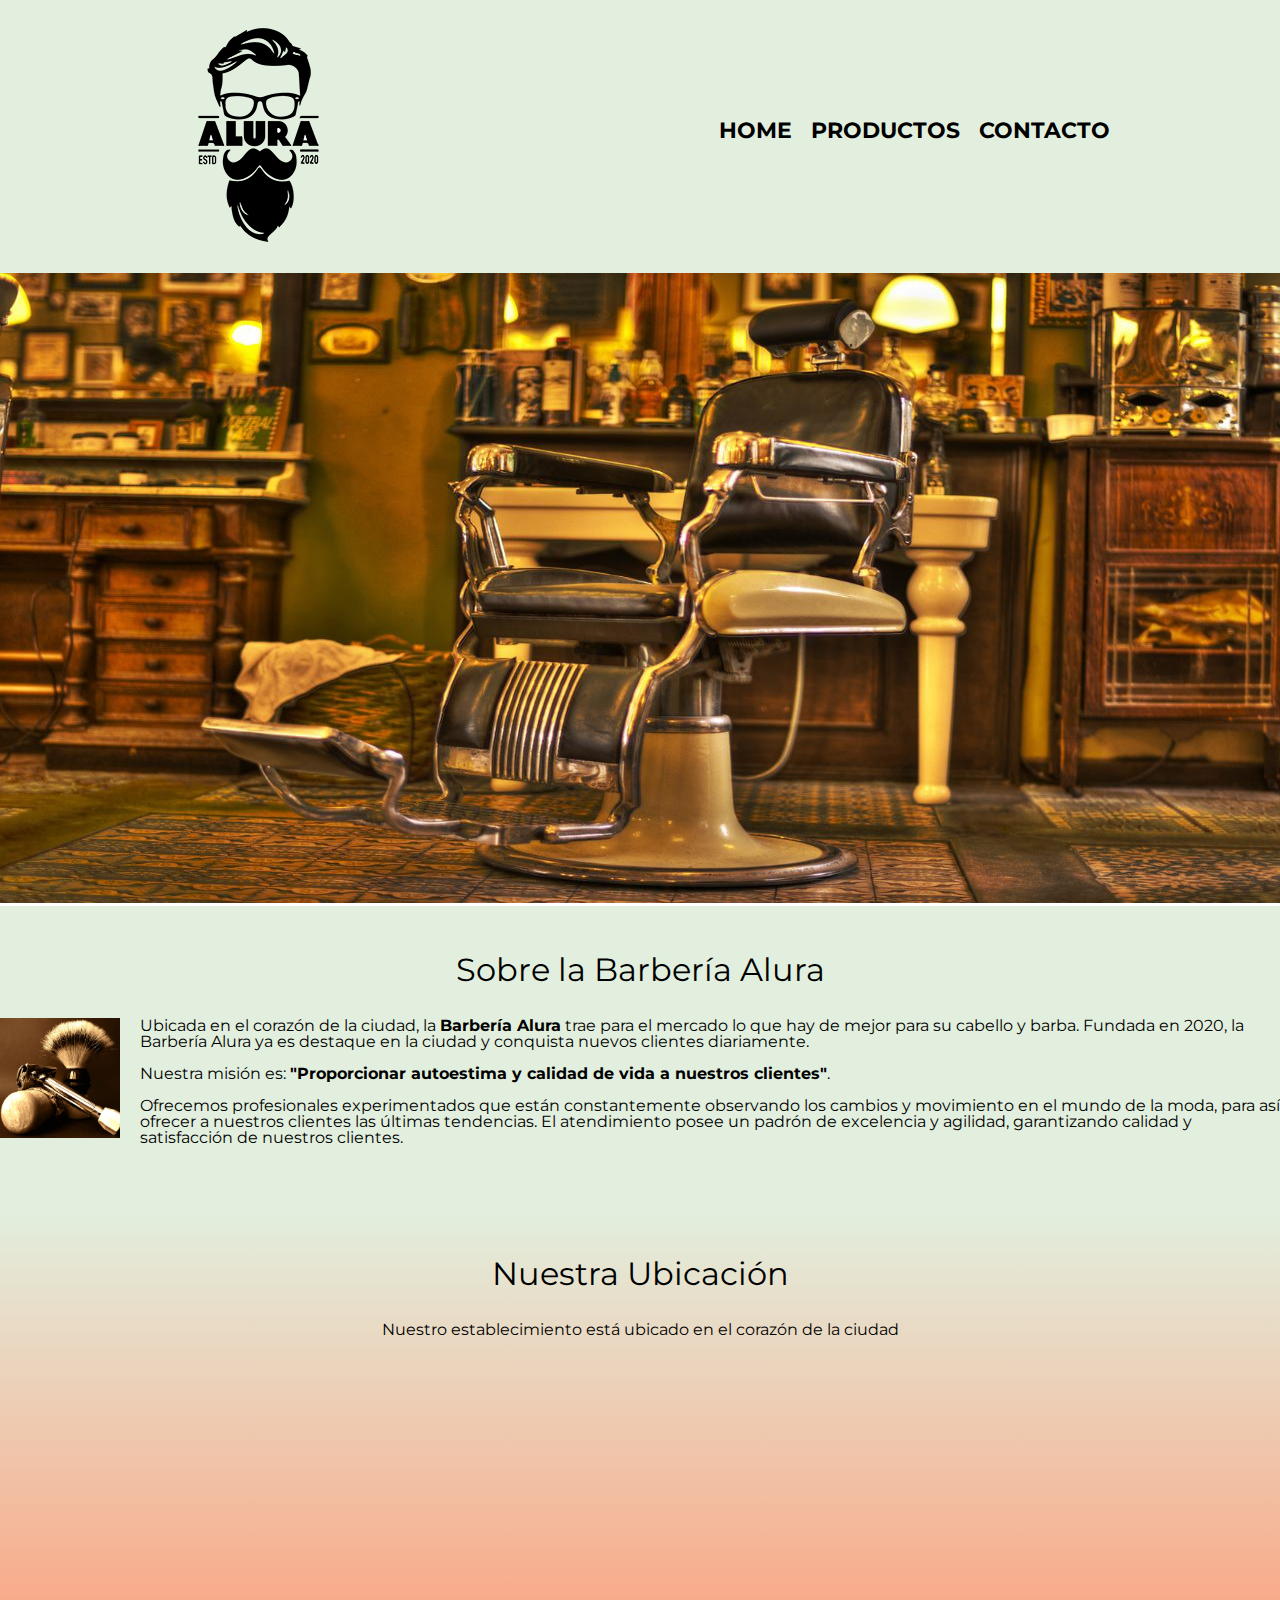
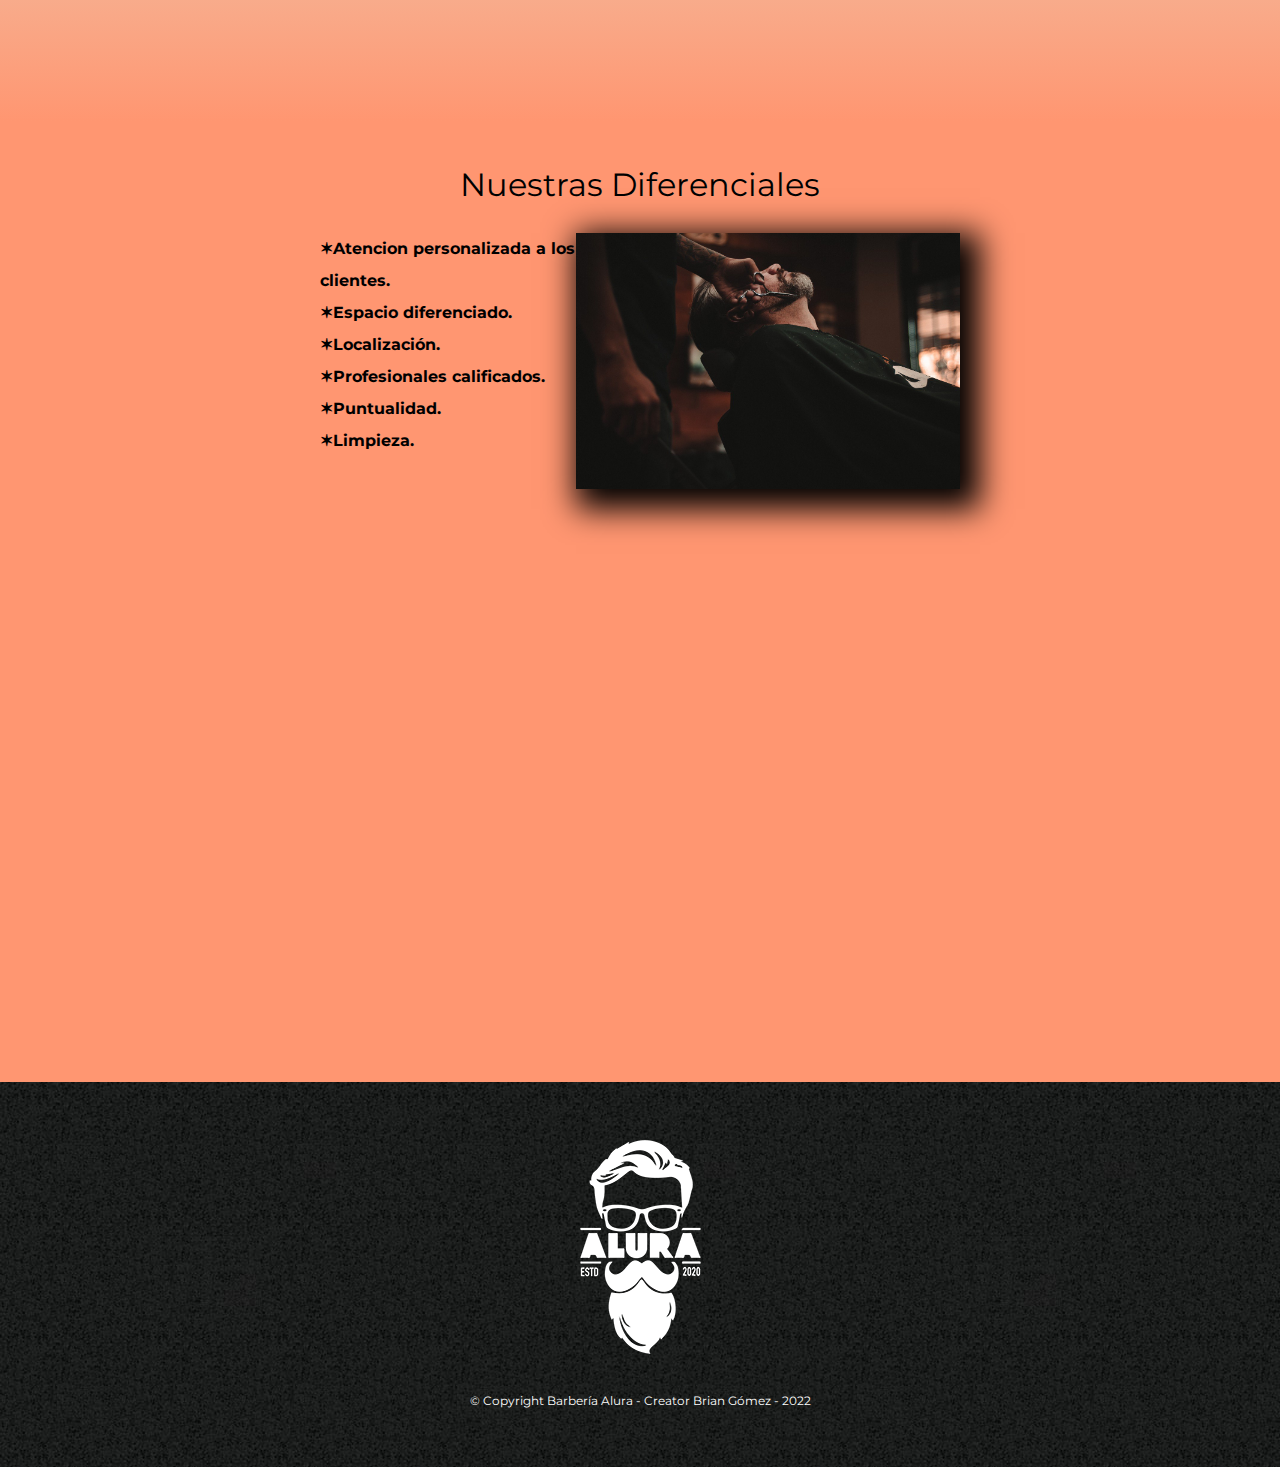
<file: index.html>
<!DOCTYPE html>

<html lang="es">

    <head>
        <meta charset="UTF-8">
        <meta http-equiv="X-UA-Compatible" content="IE=edge">
        <meta name="viewport" content="width=device-width, initial-scale=1.0">
        <title>Barbería Alura</title>
        <link rel="icon" href="favicon.ico" type="image/x-icon">    
        <link rel="stylesheet" href="reset.css">
        <link rel="stylesheet" href="style.css">
        <link rel="preconnect" href="https://fonts.googleapis.com">
        <link rel="preconnect" href="https://fonts.gstatic.com" crossorigin>
        <link href="https://fonts.googleapis.com/css2?family=Montserrat:wght@300&display=swap" rel="stylesheet">
  
    </head>

    <body>

        <header>
            <div class="caja">
                <h1><img src="imagenes/logo.png"></h1>
                <nav>
                    <ul>
                        <li><a href="index.html">Home</a></li>
                        <li><a href="productos.html">Productos</a></li>
                        <li><a href="contacto.html">Contacto</a></li>
                    </ul>
                </nav>

            </div>
        </header>

        <img class="banner" src="banner/banner.jpg">

        <main>
            
            <section class="principal">

                <h2 class="titulo-principal">Sobre la Barbería Alura</h2>

                <img class="utensilios" src="imagenes/utensilios.jpg" alt="Utensilios de un barbero">
    
                <p>Ubicada en el corazón de la ciudad, la <strong>Barbería Alura</strong> trae para el mercado lo que hay de mejor para su cabello y barba. Fundada en 2020, la Barbería Alura ya es destaque en la ciudad y conquista nuevos clientes diariamente.</p>
    
                <p id="mision"><em>Nuestra misión es: <strong>"Proporcionar autoestima y calidad de vida a nuestros clientes"</strong>.</em></p>
    
                <p>Ofrecemos profesionales experimentados que están constantemente observando los cambios y movimiento en el mundo de la moda, para así ofrecer a nuestros clientes las últimas tendencias. El atendimiento posee un padrón de excelencia y agilidad, garantizando calidad y satisfacción de nuestros clientes.</p>
            </section>
            
            <section class="mapa">
                <h3 class="titulo-principal">Nuestra Ubicación</h3>

                <p>Nuestro establecimiento está ubicado en el corazón de la ciudad</p>

                <div class="mapa-contenido">
                    <iframe src="https://www.google.com/maps/embed?pb=!1m18!1m12!1m3!1d3656.449840047712!2d-46.6323319!3d-23.588194799999997!2m3!1f0!2f0!3f0!3m2!1i1024!2i768!4f13.1!3m3!1m2!1s0x94ce5a2b2ed7f3a1%3A0xab35da2f5ca62674!2sCaelum%20-%20Education%20and%20Innovation!5e0!3m2!1ses-419!2spe!4v1651722182790!5m2!1ses-419!2spe" width="100%" height="300" style="border:0;" allowfullscreen="" loading="lazy" referrerpolicy="no-referrer-when-downgrade"></iframe>

                </div>
            </section>

            <section class="diferenciales">

                <h3 class="titulo-principal"> Nuestras Diferenciales</h3>
        
                <div class="contenido-diferenciales">

                    <ul class="lista-diferenciales">
                        <li class="items">Atencion personalizada a los clientes.</li>
                        <li class="items">Espacio diferenciado.</li>
                        <li class="items">Localización.</li>
                        <li class="items">Profesionales calificados.</li>
                        <li class="items">Puntualidad.</li>
                        <li class="items">Limpieza.</li>
                    </ul><img src="diferenciales/diferenciales.jpg" class="imagen-diferenciales">

                </div>

                <div class="video">
                    <iframe width="100%" height="315" src="https://www.youtube.com/embed/wcVVXUV0YUY" title="YouTube video player" frameborder="0" allow="accelerometer; autoplay; clipboard-write; encrypted-media; gyroscope; picture-in-picture" allowfullscreen></iframe>
                </div>
                
            </section> 

        </main>
        
        <footer>
            <img src="imagenes/logo-blanco.png">
            <p class="copyright">&copy Copyright Barbería Alura - Creator Brian Gómez - 2022</p>
        </footer>

    </body>

</html>
</file>
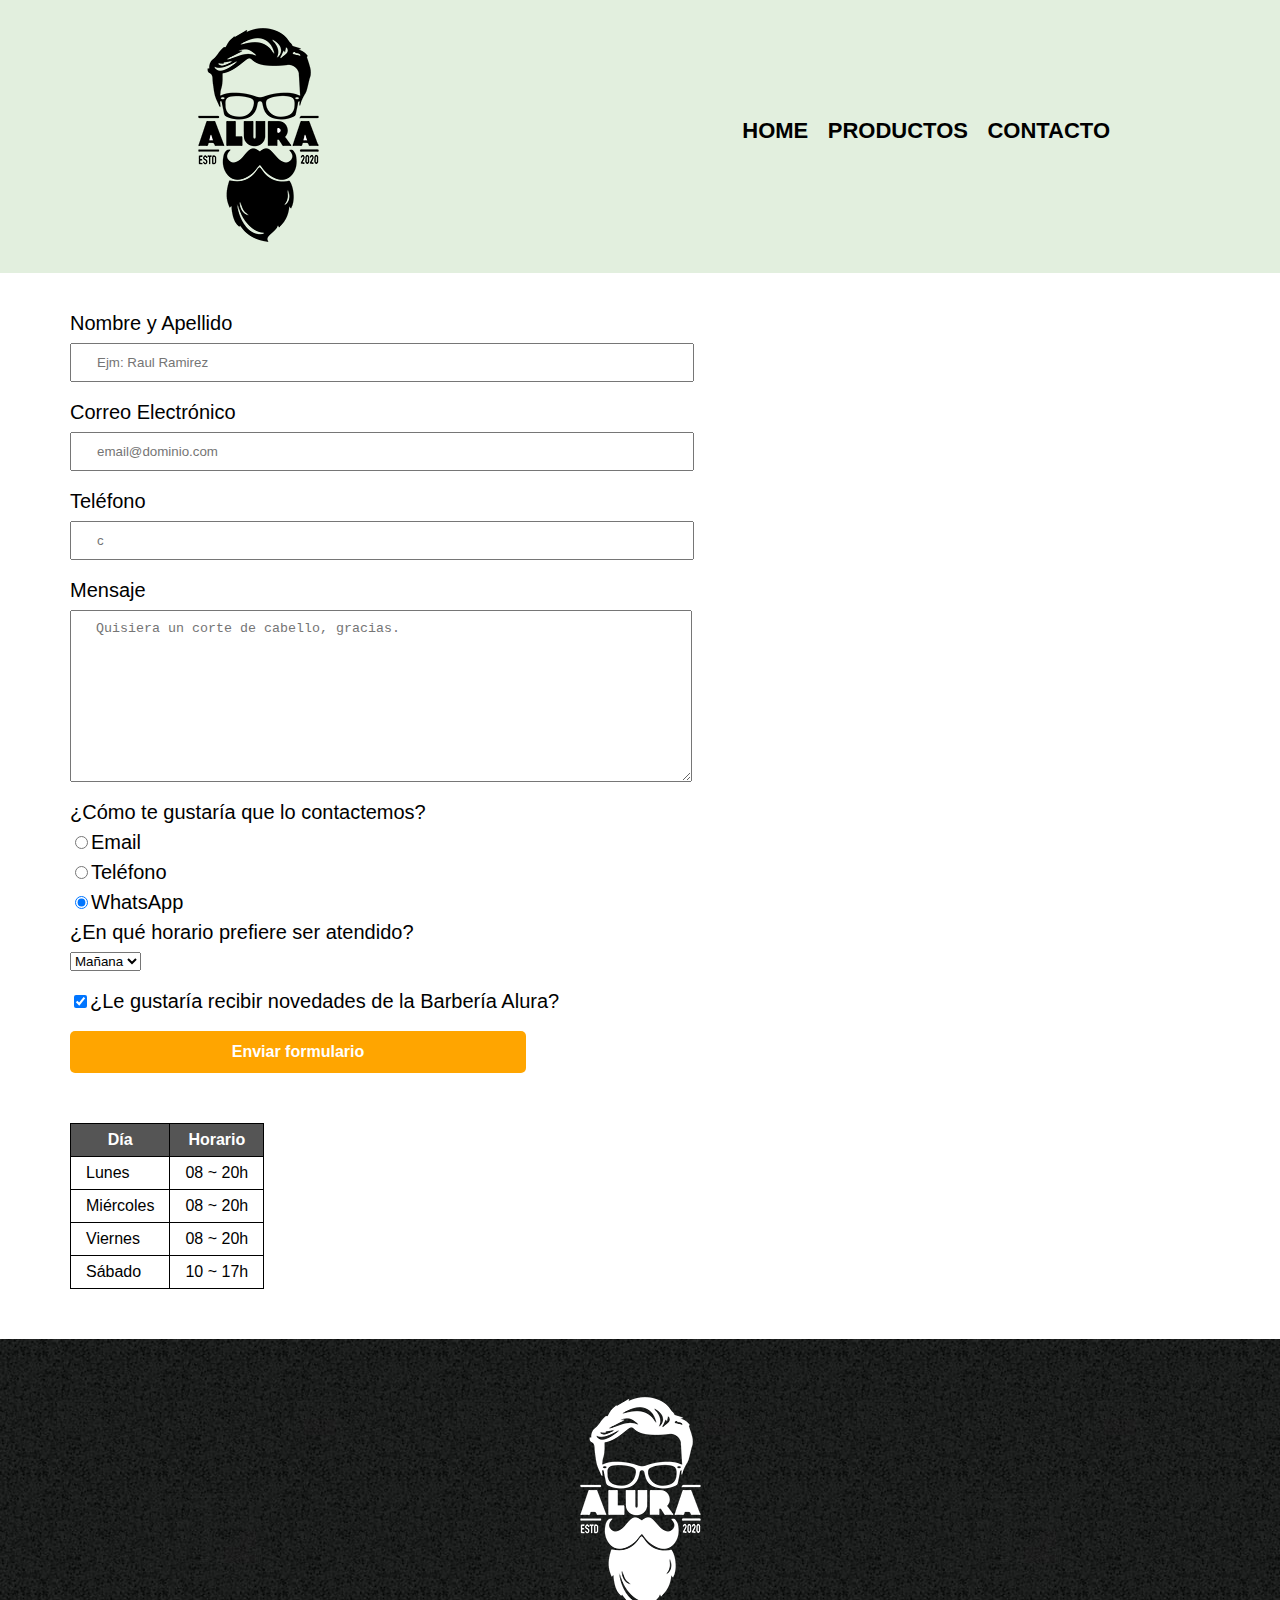
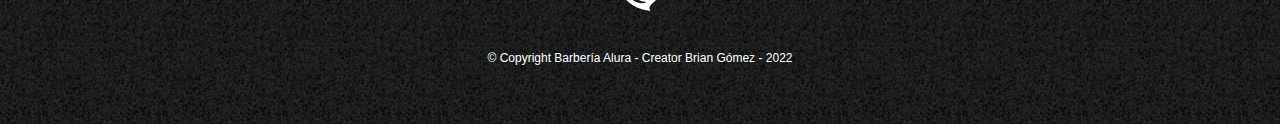
<file: contacto.html>
<!DOCTYPE html>

<html lang="es">

    <head>

        <meta charset="UTF-8">
        <meta http-equiv="X-UA-Compatible" content="IE=edge">
        <meta name="viewport" content="width=device-width, initial-scale=1.0">
        <title>Contacto - Barbería Alura</title>
        <link rel="stylesheet" href="reset.css">
        <link rel="stylesheet" href="style.css">

    </head>

    <body>

        <header>
            <div class="caja">
                <h1><img src="imagenes/logo.png" alt="logo de la Barbería Alura"></h1>
                <nav>
                    <ul>
                        <li><a href="index.html">Home</a></li>
                        <li><a href="productos.html">Productos</a></li>
                        <li><a href="contacto.html">Contacto</a></li>
                    </ul>
                </nav>

            </div>
        </header>

        <main>
            <form>
                <label for="nombreapellido">Nombre y Apellido</label>
                <input type="text" id="nombreapellido" class="input-padron" required placeholder="Ejm: Raul Ramirez">
                
                <label for="correoelectronico">Correo Electrónico</label>
                <input type="email" id="correoelectronico" class="input-padron" required placeholder="email@dominio.com">

                <label for="telefono">Teléfono</label>
                <input type="tel" id="telefono" class="input-padron" required placeholder="c">

                <label for="mensaje">Mensaje</label>
                <textarea cols="70" rows="10" id="mensaje" class="input-padron" required placeholder="Quisiera un corte de cabello, gracias."></textarea>

                <fieldset>
                    <legend>¿Cómo te gustaría que lo contactemos?</legend>

                    <label for="radio-email"><input type="radio" name="contacto" value="email" id="radio-email">Email</label>

                    <label for="radio-telefono"><input type="radio" name="contacto" value="telefono" id="radio-telefono">Teléfono</label>

                    <label for="radio-whatsapp"><input type="radio" name="contacto" value="whatsapp" id="radio-whatsapp" checked>WhatsApp</label>
                    
                </fieldset>

                <fieldset>
                    <legend>¿En qué horario prefiere ser atendido?</legend>
                    <select>
                        <option>Mañana</option>
                        <option>Tarde</option>
                        <option>Noche</option>
                    </select>
                </fieldset>

                <label class="checkbox"><input type="checkbox" checked>¿Le gustaría recibir novedades de la Barbería Alura?</label>
                <input type="submit" value="Enviar formulario" class="enviar">
            </form>

            <table>
                <thead>
                    <tr>
                        <th>Día</th>
                        <th>Horario</th>
                    </tr>
                </thead>

                <tbody>
                    <tr>
                        <td>Lunes</td>
                        <td>08 ~ 20h</td>
                    </tr>
    
                    <tr>
                        <td>Miércoles</td>
                        <td>08 ~ 20h</td>
                    </tr>
    
                    <tr>
                        <td>Viernes</td>
                        <td>08 ~ 20h</td>
                    </tr>
    
                    <tr>
                        <td>Sábado</td>
                        <td>10 ~ 17h</td>
                    </tr>

                </tbody>
                    
            </table>

        </main>

        <footer>
            <img src="imagenes/logo-blanco.png" alt="logo de la Barbería Alura">
            <p class="copyright">&copy Copyright Barbería Alura - Creator Brian Gómez - 2022</p>
        </footer>
        
    </body>

</html>
</file>
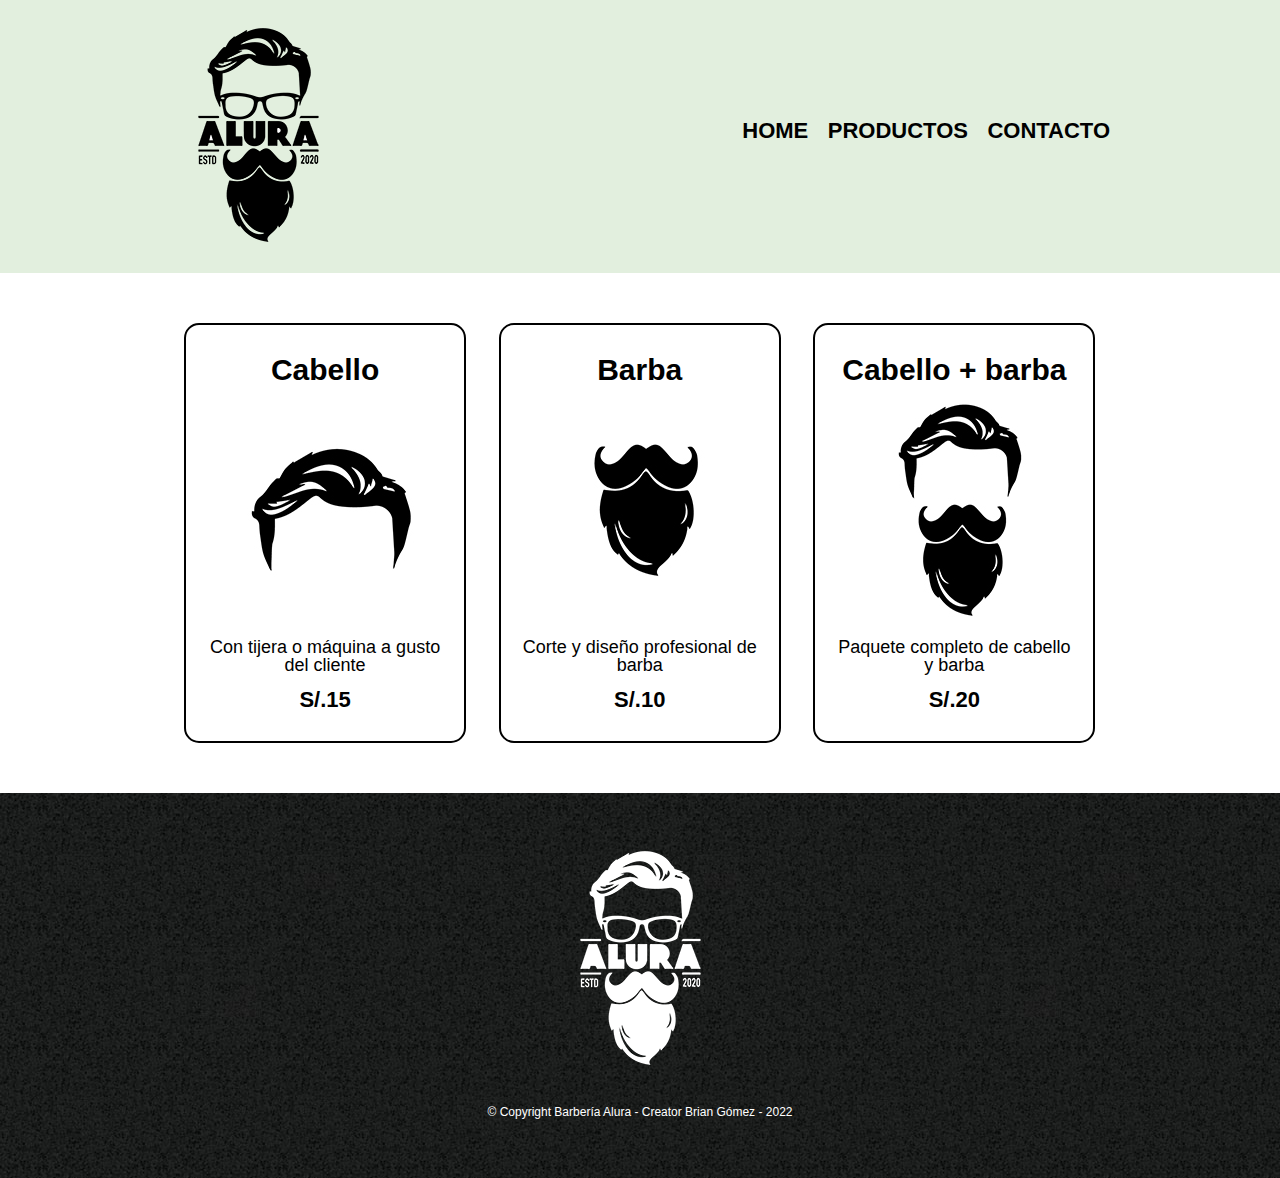
<file: productos.html>
<!DOCTYPE html>

<html lang="es">

    <head>

        <meta charset="UTF-8">
        <meta http-equiv="X-UA-Compatible" content="IE=edge">
        <meta name="viewport" content="width=device-width, initial-scale=1.0">
        <title>Productos - Barbería Alura</title>
        <link rel="stylesheet" href="reset.css">
        <link rel="stylesheet" href="style.css">

    </head>

    <body>

        <header>
            <div class="caja">
                <h1><img src="imagenes/logo.png"></h1>
                <nav>
                    <ul>
                        <li><a href="index.html">Home</a></li>
                        <li><a href="productos.html">Productos</a></li>
                        <li><a href="contacto.html">Contacto</a></li>
                    </ul>
                </nav>

            </div>
        </header>

        <main>
            <ul class="productos">
                <li>
                    <h2>Cabello</h2>
                    <img src="imagenes/cabello.jpg">
                    <p class="producto-descripcion">Con tijera o máquina a gusto del cliente</p>
                    <p class="producto-precio">S/.15</p>
                    
                </li>
                <li>
                    <h2>Barba</h2>
                    <img src="imagenes/barba.jpg">
                    <p class="producto-descripcion">Corte y diseño profesional de barba</p>
                    <p class="producto-precio">S/.10</p>
                    
                </li>
                <li>
                    <h2>Cabello + barba</h2>
                    <img src="imagenes/cabello+barba.jpg">
                    <p class="producto-descripcion">Paquete completo de cabello y barba</p>
                    <p class="producto-precio">S/.20</p>
                    
                </li>
            </ul>
        </main>

        <footer>
            <img src="imagenes/logo-blanco.png">
            <p class="copyright">&copy Copyright Barbería Alura - Creator Brian Gómez - 2022</p>
        </footer>
        
    </body>

</html>
</file>
<file: style.css>
body{
    font-family: 'Montserrat', sans-serif;
}

header{
    background: #E2EFDE;
    padding: 10px 0;
}

.caja{
    width: 940px;
    position: relative;
    margin: 0 auto;

}

nav{
    position: absolute;
    top: 110px;
    right: 0px;
}

nav li{
    display: inline;
    margin: 0 0 0 15px;
}

nav a{
    text-transform: uppercase;
    color: #000000;
    font-weight: bold;
    font-size: 22px;
    text-decoration: none;
}

nav a:hover{
    color: #c78c19;
    text-decoration: underline;
}

.productos{
    width: 940px;
    margin: 0 auto;
    padding: 50px;
}

.productos li{
    display: inline-block;
    text-align: center;
    width: 30%;
    vertical-align: top;
    margin: 0 1.5%;
    padding: 30px 20px;
    box-sizing: border-box;
    border: 2px solid #000000;
    border-radius: 15px;
}

.productos li:hover{
    border-color: #c78c19;
}

.productos li:active{
    border-color: #088c19;
}

.productos h2{
    font-size: 30px;
    font-weight: bold;
}

.productos li:hover h2{
    font-size: 33px;
}

.producto-descripcion{
    font-size: 18px;
}

.producto-precio{
    font-size: 22px;
    font-weight: bold;
    margin-top: 15px;
}

footer{
    text-align: center;
    background: url(imagenes/bg.jpg);
    padding: 40px;
}

.copyright{
    color: #FFFFFF;
    font-size: 12px;
    margin: 20px;
}

form{
    margin: 40px 70px;
}

form label, form legend{
    display: block;
    font-size: 20px;
    margin: 0 0 10px;
}

.input-padron{
    display: block;
    margin: 0 0 20px;
    padding: 10px 25px;
    width: 50%;
}

.checkbox{
    margin: 20px 0;
}

.enviar{
    width: 40%;
    padding: 12px 0;
    font-size: 16px;
    font-weight: bold;
    color: #FFFFFF;
    background: orange;
    border: none;
    border-radius: 5px;
    transition: 1.5s all;
    cursor: pointer;
}

.enviar:hover{
    background: darkorange;
    transform: scale(1.2);
}

table{
    margin: 50px 70px;
}

thead{
    background: #555555;
    color: #FFFFFF;
    font-weight: bold;
}

td, th{
    border: 1px solid #000000;
    padding: 8px 15px;
}

/*Aquí inicia nuestra CSS para nuestra home*/
.banner{
    width: 100%;
    height: 630px;
    
}

.principal{
    padding: 3em 0;
    background: #E2EFDE;
}

.titulo-principal{
    text-align: center;
    font-size: 2em;
    margin: 0 0 1em;
    clear: left;
}  

.principal p{
    margin: 0 0 1em;
}

.principal strong{
    font-weight: bold;
}

.principal em{
    font-size: italic;
}

.utensilios{
    width: 120px;
    float: left;
    margin: 0 20px 20px 0;
}

.mapa{
    padding: 3em 0;
    background: linear-gradient(#E2EFDE,#FF9671);
}

.mapa p{
    margin: 0 0 2em;
    text-align: center;
}

.mapa-contenido{
    width: 940px;
    margin: 0 auto;
}

.diferenciales{
    padding: 3em 0;
    background: #FF9671;
}

.contenido-diferenciales{
    width: 640px;
    margin: 0 auto;
}

.lista-diferenciales{
    width: 40%;
    display: inline-block;
    vertical-align: top;
}

.items{
    line-height: 2;
}

.items:before{
    content: "\2736";
}

.items:nth-child(1n){
    font-weight: bold;
}

.imagen-diferenciales{
    width: 60%;
    transition: 400ms;
    box-shadow: 10px 10px 30px 10px #000000;
}

.imagen-diferenciales:hover{
    opacity: 0.3;
}

.video{
    width: 560px;
    margin: 7em auto;
}

/* ajuste responsive */

@media (max-width: 480px){
    h1{
        text-align: center;
    }

    nav{
        position: static;
    }

    .caja, .principal, .mapa-contenido, .contenido-deferenciales, .video{
        width: auto;
    }

    .lista-diferenciales, .imagen-diferenciales{
        width: 100%;
    }
    
}
</file>
